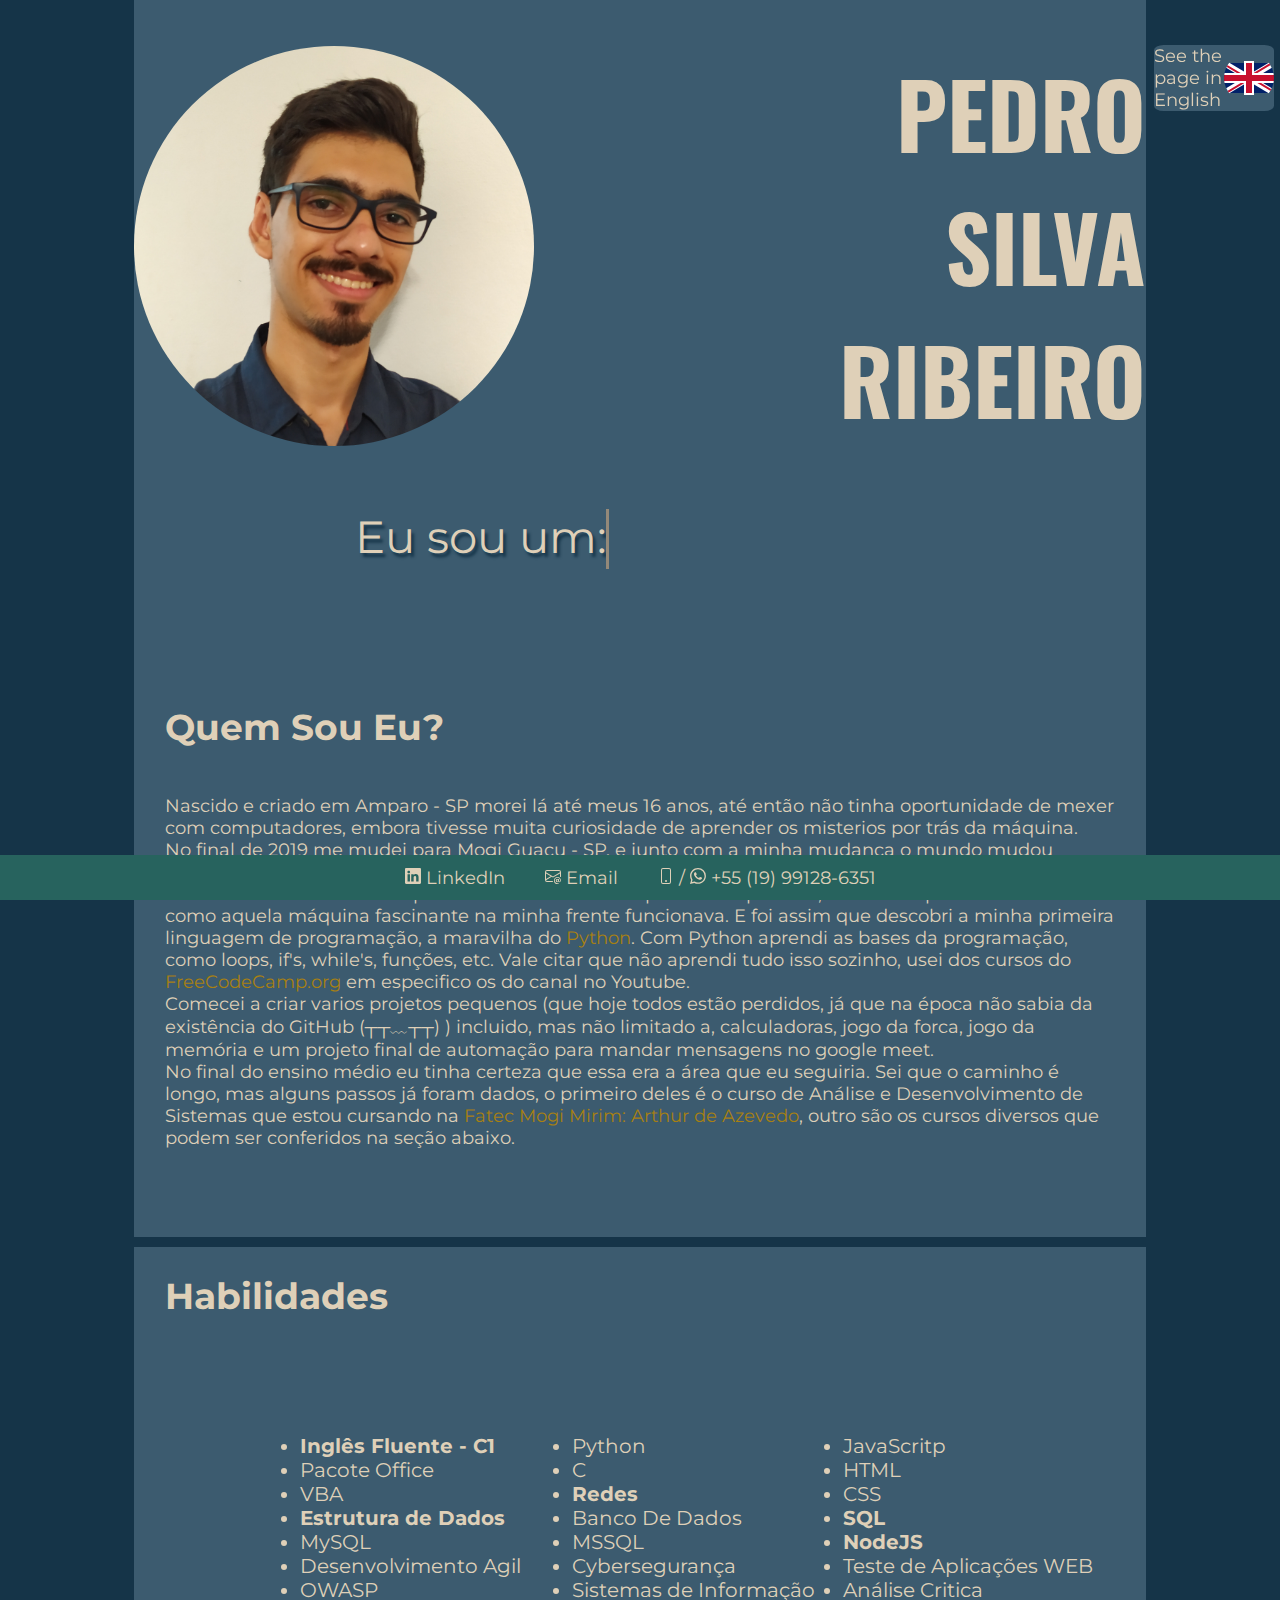
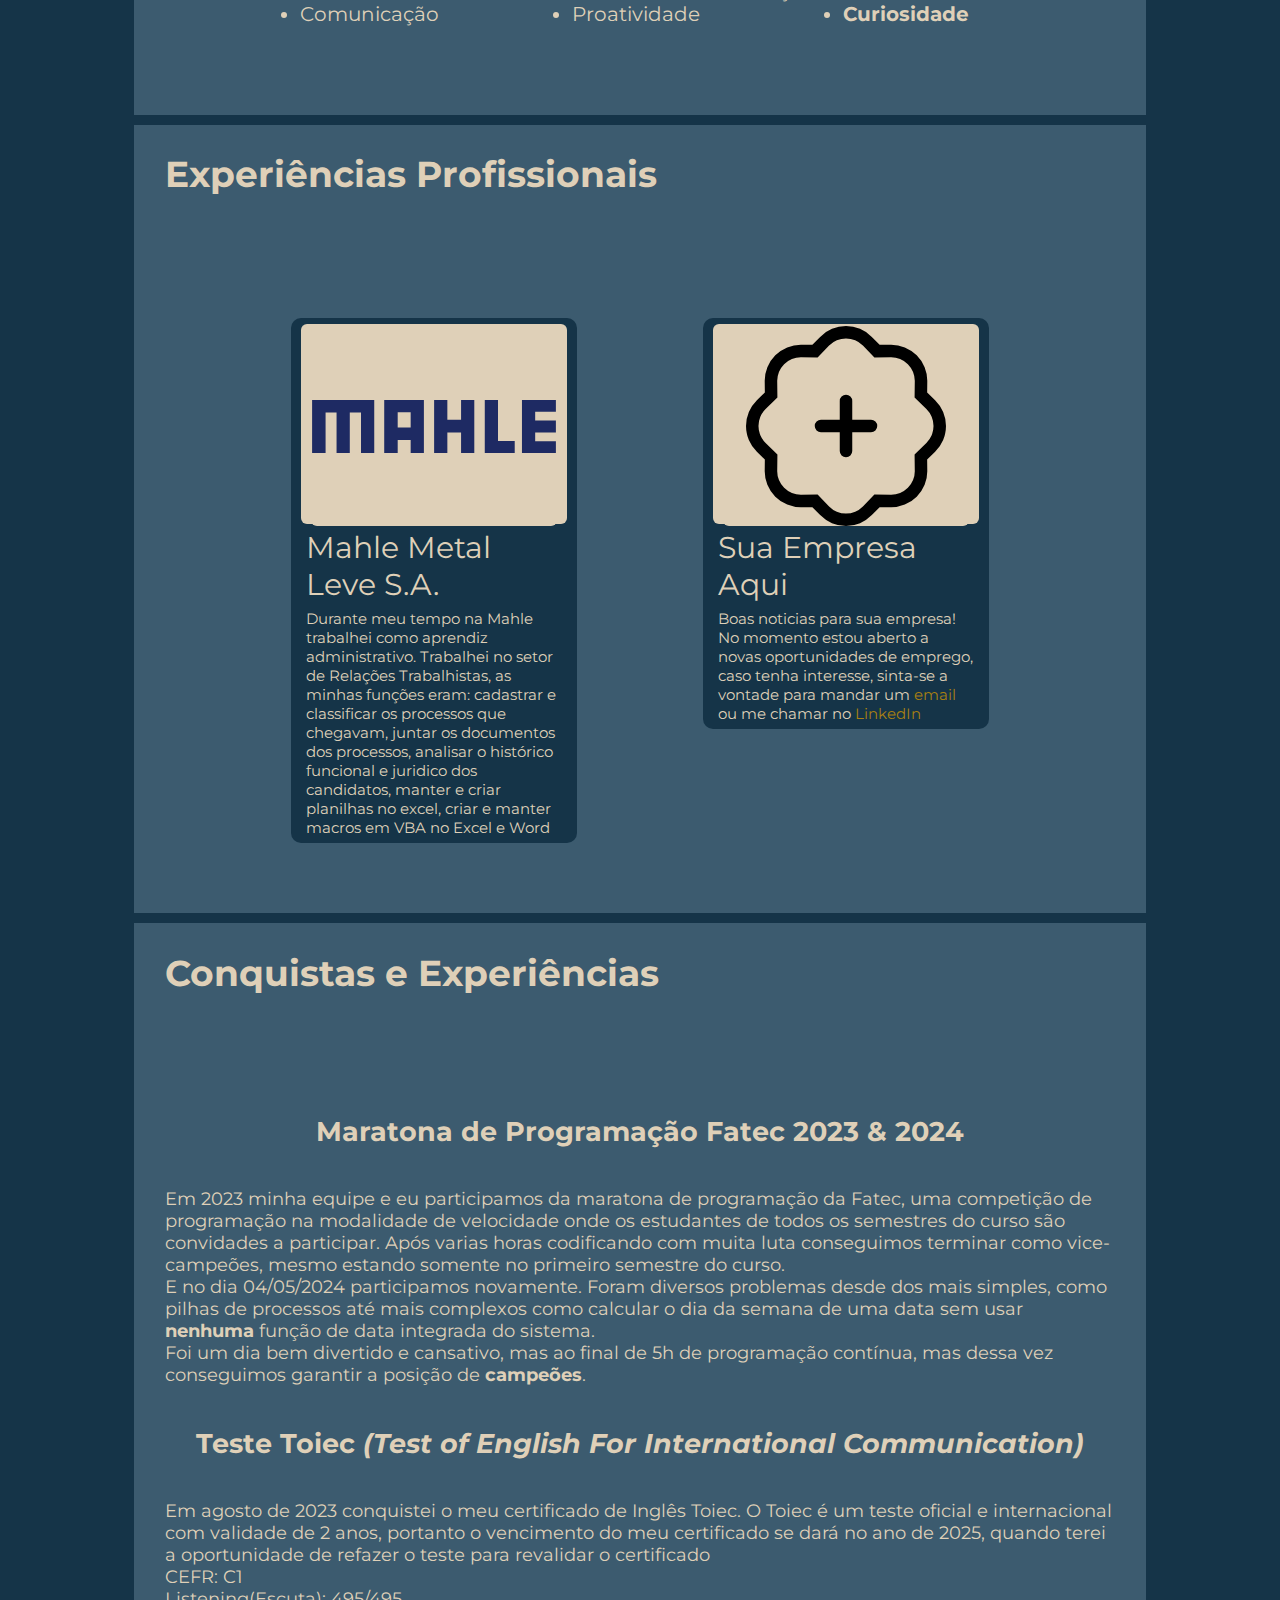
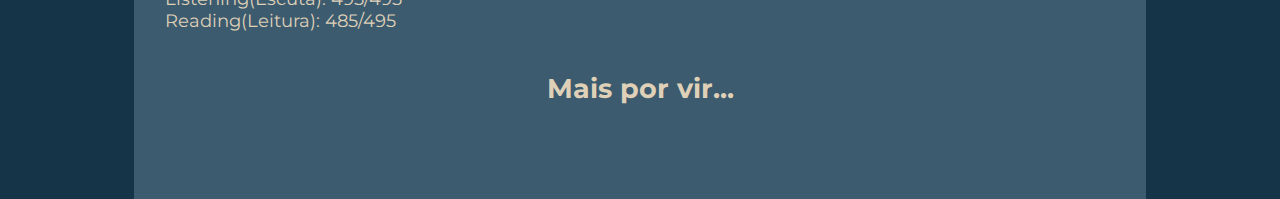
<file: index.html>
<html>
    <head>
        <meta charset="utf-16">
        <meta name="viewport" content="width=device-width, initial-scale=1">
        <link rel="stylesheet" href="./styles.css">
        <link rel="preconnect" href="https://fonts.googleapis.com">
        <link rel="preconnect" href="https://fonts.gstatic.com" crossorigin>
        <link href="https://fonts.googleapis.com/css2?family=Oswald:wght@200..700&display=swap" rel="stylesheet">
        <link href="https://fonts.googleapis.com/css2?family=Montserrat:ital,wght@0,100..900;1,100..900&display=swap" rel="stylesheet">
        <link rel="apple-touch-icon" sizes="180x180" href="./apple-touch-icon.png">
        <link rel="icon" type="image/png" sizes="32x32" href="./favicon-32x32.png">
        <link rel="icon" type="image/png" sizes="16x16" href="./favicon-16x16.png">
        <link rel="manifest" href="./site.webmanifest">
        <script src="./script.js"></script>
        <title>Pedro Silva Ribeiro</title>
    </head>
    <body>
        <a id="switch" href="./index-en.html">
            <span class="tag"></span>
            <img src="./Images/Flag_of_the_United_Kingdom_(3-5).svg" alt="Uk Flag" width="40px" height="40px">
        </a>
       <div id="container">
        <div class="row" id="top">
            <div class="col">
                <img src="Images/portrait.png" alt="Descrição placeholder" class="picture">
            </div>
            <div class="col title">
               <h1>PEDRO<br>SILVA<br>RIBEIRO<br></h1> 
            </div>
        </div>
        <div class="row">
            <div id="desc">
                <span class="hold-it">Eu sou um: </span><span class="digita"></span>
            </div>
        </div>
        <br>
        <br>

        <div class="row align-left chapter" id="quem-sou">
            <h1>Quem Sou Eu?</h1>
        </div>
        <div class="row align-left">
            <p>Nascido e criado em Amparo - SP morei lá até meus 16 anos, até então não
                tinha oportunidade de mexer com computadores, embora tivesse muita curiosidade de aprender
                os misterios por trás da máquina.<br>
                No final de 2019 me mudei para Mogi Guaçu - SP, e junto com a minha
                mudança o mundo mudou também, com a infeliz pandemia do Covid-19.<br>
                Preso em casa e sem nada para fazer a não ser olhar para o computador, comecei a procurar
                entender como aquela máquina fascinante na minha frente funcionava. E foi assim que descobri
                a minha primeira linguagem de programação, a maravilha do 
                <a target="_blank" href="https://www.python.org/">Python</a>. Com Python aprendi as bases
                da programação, como loops, if's, while's, funções, etc. Vale citar que não aprendi tudo isso
                sozinho, usei dos cursos do <a target="_blank" href="https://www.youtube.com/@freecodecamp">FreeCodeCamp.org</a>
                em especifico os do canal no Youtube.<br>Comecei a criar varios projetos pequenos (que hoje todos estão
                perdidos, já que na época não sabia da existência do GitHub (┬┬﹏┬┬) ) incluido, mas não limitado
                a, calculadoras, jogo da forca, jogo da memória e um projeto final de automação para mandar 
                mensagens no google meet.<br>No final do ensino médio eu tinha certeza que essa era a área que 
                eu seguiria. Sei que o caminho é longo, mas alguns passos já foram dados, o primeiro deles é 
                o curso de Análise e Desenvolvimento de Sistemas que estou cursando na <a target="_blank"
                href="https://fatecmm.cps.sp.gov.br/">Fatec Mogi Mirim: Arthur de Azevedo</a>, outro são os cursos
                diversos que podem ser conferidos na seção abaixo.
            </p>
        </div>
        <div class="row align-left chapter" id="habilidades">
            <h1>
                Habilidades
            </h1>
        </div>
        <div class="row" style="justify-content: center;">
            <ul>
                <li><b>Inglês Fluente - C1</b></li>
                <li>Python</li>
                <li>JavaScritp</li>
                <li>Pacote Office</li>
                <li>C</li>
                <li>HTML</li>
                <li>VBA</li>
                <li><b>Redes</b></li>
                <li>CSS</li>
                <li><b>Estrutura de Dados</b></li>
                <li>Banco De Dados</li>
                <li><b>SQL</b></li>
                <li>MySQL</li>
                <li>MSSQL</li>
                <li><b>NodeJS</b></li>
                <li>Desenvolvimento Agil</li>
                <li>Cybersegurança</li>
                <li>Teste de Aplicações WEB</li>
                <li>OWASP</li>
                <li>Sistemas de Informação</li>
                <li>Análise Critica</li>
                <li>Comunicação</li>
                <li>Proatividade</li>
                <li><b>Curiosidade</b></li>
            </ul>
        </div>
        <div class="row align-left chapter">
            <h1>Experiências Profissionais</h1>
        </div>
        <div class="row wrap top">
            <div class="card">
                <div class="card-img">
                    <img src="./Images/Mahle.svg" alt="Logo da Mahle" class="card-img">
                </div>
                <div class="card-title">
                    Mahle Metal Leve S.A.
                </div>
                <div class="card-desc">
                    Durante meu tempo na Mahle trabalhei como aprendiz administrativo. Trabalhei no setor de Relações Trabalhistas,
                     as minhas funções eram: cadastrar e classificar os processos que chegavam, juntar os documentos dos processos,
                    analisar o histórico funcional e juridico dos candidatos, manter e criar planilhas no excel,
                    criar e manter macros em VBA no Excel e Word
                    </ul>
                </div>
            </div>
            <div class="card">
                <div class="card-img">
                    <img src="./Images/patch-plus.svg" alt="Simbolo de Mais" class="card-img">
                </div>
                <div class="card-title">
                    Sua Empresa Aqui
                </div>
                <div class="card-desc">
                    Boas noticias para sua empresa! No momento estou aberto a novas oportunidades de emprego, caso tenha interesse, sinta-se
                    a vontade para mandar um <a href="mailto:pedr21ribeiro7@gmail.com">email</a> ou me chamar no
                    <a href="http://www.linkedin.com/in/pedro-silva-ribeiro" target="_blank">LinkedIn</a>
                </div>
            </div>   
        </div>
        <div class="row align-left chapter">
            <h1>Conquistas e Experiências</h1>
        </div>
        <div class="row align-left as-col">
            <h2>Maratona de Programação Fatec 2023 & 2024</h2>
            <p>
                Em 2023 minha equipe e eu participamos da maratona de programação da Fatec, uma competição de programação
                na modalidade de velocidade onde os estudantes de todos os semestres do curso são convidades a participar. 
                Após varias horas codificando com muita luta conseguimos terminar como vice-campeões, mesmo estando somente no primeiro
                semestre do curso.<br>
                E no dia 04/05/2024 participamos novamente. Foram diversos problemas desde
                dos mais simples, como pilhas de processos até mais complexos como calcular o dia da semana de
                uma data sem usar <b>nenhuma</b> função de data integrada do sistema.<br>
                Foi um dia bem divertido e cansativo, mas ao final de 5h de programação contínua, mas dessa vez conseguimos garantir
                a posição de <b>campeões</b>.
            </p>
            <h2>Teste Toiec <i>(Test of English For International Communication)</i></h2>
            <p>
                Em agosto de 2023 conquistei o meu certificado de Inglês Toiec. O Toiec é um
                teste oficial e internacional com validade de 2 anos, portanto o vencimento
                do meu certificado se dará no ano de 2025, quando terei a oportunidade de refazer o teste para
                revalidar o certificado<br>
                CEFR: C1<br>
                Listening(Escuta): 495/495<br>
                Reading(Leitura): 485/495<br>
            </p>
            <h2>
                Mais por vir...
            </h2>
        </div>
       </div>
       <div class="footer">   

            <div class="rede">
                <a class="link-rede" target="_blank" href="http://www.linkedin.com/in/pedro-silva-ribeiro">
                    <svg xmlns="http://www.w3.org/2000/svg" width="16" height="16" fill="currentColor" class="bi bi-linkedin" viewBox="0 0 16 16">
                        <path d="M0 1.146C0 .513.526 0 1.175 0h13.65C15.474 0 16 .513 16 1.146v13.708c0 .633-.526 1.146-1.175 1.146H1.175C.526 16 0 15.487 0 14.854zm4.943 12.248V6.169H2.542v7.225zm-1.2-8.212c.837 0 1.358-.554 1.358-1.248-.015-.709-.52-1.248-1.342-1.248S2.4 3.226 2.4 3.934c0 .694.521 1.248 1.327 1.248zm4.908 8.212V9.359c0-.216.016-.432.08-.586.173-.431.568-.878 1.232-.878.869 0 1.216.662 1.216 1.634v3.865h2.401V9.25c0-2.22-1.184-3.252-2.764-3.252-1.274 0-1.845.7-2.165 1.193v.025h-.016l.016-.025V6.169h-2.4c.03.678 0 7.225 0 7.225z"/>
                    </svg>
                    LinkedIn
                </a>
            </div>

            <div class="rede">
                <a href="mailto:pedr21ribeiro7@gmail.com" class="link-rede">
                    <svg xmlns="http://www.w3.org/2000/svg" width="16" height="16" fill="currentColor" class="bi bi-envelope-at" viewBox="0 0 16 16">
                        <path d="M2 2a2 2 0 0 0-2 2v8.01A2 2 0 0 0 2 14h5.5a.5.5 0 0 0 0-1H2a1 1 0 0 1-.966-.741l5.64-3.471L8 9.583l7-4.2V8.5a.5.5 0 0 0 1 0V4a2 2 0 0 0-2-2zm3.708 6.208L1 11.105V5.383zM1 4.217V4a1 1 0 0 1 1-1h12a1 1 0 0 1 1 1v.217l-7 4.2z"/>
                        <path d="M14.247 14.269c1.01 0 1.587-.857 1.587-2.025v-.21C15.834 10.43 14.64 9 12.52 9h-.035C10.42 9 9 10.36 9 12.432v.214C9 14.82 10.438 16 12.358 16h.044c.594 0 1.018-.074 1.237-.175v-.73c-.245.11-.673.18-1.18.18h-.044c-1.334 0-2.571-.788-2.571-2.655v-.157c0-1.657 1.058-2.724 2.64-2.724h.04c1.535 0 2.484 1.05 2.484 2.326v.118c0 .975-.324 1.39-.639 1.39-.232 0-.41-.148-.41-.42v-2.19h-.906v.569h-.03c-.084-.298-.368-.63-.954-.63-.778 0-1.259.555-1.259 1.4v.528c0 .892.49 1.434 1.26 1.434.471 0 .896-.227 1.014-.643h.043c.118.42.617.648 1.12.648m-2.453-1.588v-.227c0-.546.227-.791.573-.791.297 0 .572.192.572.708v.367c0 .573-.253.744-.564.744-.354 0-.581-.215-.581-.8Z"/>
                    </svg>
                    Email
                </a>
            </div>

            <div class="rede">
                <svg xmlns="http://www.w3.org/2000/svg" width="16" height="16" fill="currentColor" class="bi bi-phone" viewBox="0 0 16 16">
                    <path d="M11 1a1 1 0 0 1 1 1v12a1 1 0 0 1-1 1H5a1 1 0 0 1-1-1V2a1 1 0 0 1 1-1zM5 0a2 2 0 0 0-2 2v12a2 2 0 0 0 2 2h6a2 2 0 0 0 2-2V2a2 2 0 0 0-2-2z"/>
                    <path d="M8 14a1 1 0 1 0 0-2 1 1 0 0 0 0 2"/>
                </svg>
                /
                <svg xmlns="http://www.w3.org/2000/svg" width="16" height="16" fill="currentColor" class="bi bi-whatsapp" viewBox="0 0 16 16">
                    <path d="M13.601 2.326A7.85 7.85 0 0 0 7.994 0C3.627 0 .068 3.558.064 7.926c0 1.399.366 2.76 1.057 3.965L0 16l4.204-1.102a7.9 7.9 0 0 0 3.79.965h.004c4.368 0 7.926-3.558 7.93-7.93A7.9 7.9 0 0 0 13.6 2.326zM7.994 14.521a6.6 6.6 0 0 1-3.356-.92l-.24-.144-2.494.654.666-2.433-.156-.251a6.56 6.56 0 0 1-1.007-3.505c0-3.626 2.957-6.584 6.591-6.584a6.56 6.56 0 0 1 4.66 1.931 6.56 6.56 0 0 1 1.928 4.66c-.004 3.639-2.961 6.592-6.592 6.592m3.615-4.934c-.197-.099-1.17-.578-1.353-.646-.182-.065-.315-.099-.445.099-.133.197-.513.646-.627.775-.114.133-.232.148-.43.05-.197-.1-.836-.308-1.592-.985-.59-.525-.985-1.175-1.103-1.372-.114-.198-.011-.304.088-.403.087-.088.197-.232.296-.346.1-.114.133-.198.198-.33.065-.134.034-.248-.015-.347-.05-.099-.445-1.076-.612-1.47-.16-.389-.323-.335-.445-.34-.114-.007-.247-.007-.38-.007a.73.73 0 0 0-.529.247c-.182.198-.691.677-.691 1.654s.71 1.916.81 2.049c.098.133 1.394 2.132 3.383 2.992.47.205.84.326 1.129.418.475.152.904.129 1.246.08.38-.058 1.171-.48 1.338-.943.164-.464.164-.86.114-.943-.049-.084-.182-.133-.38-.232"/>
                </svg>
                +55 (19) 99128-6351
            </div>
       </div>
    </body>
</html>
</file>
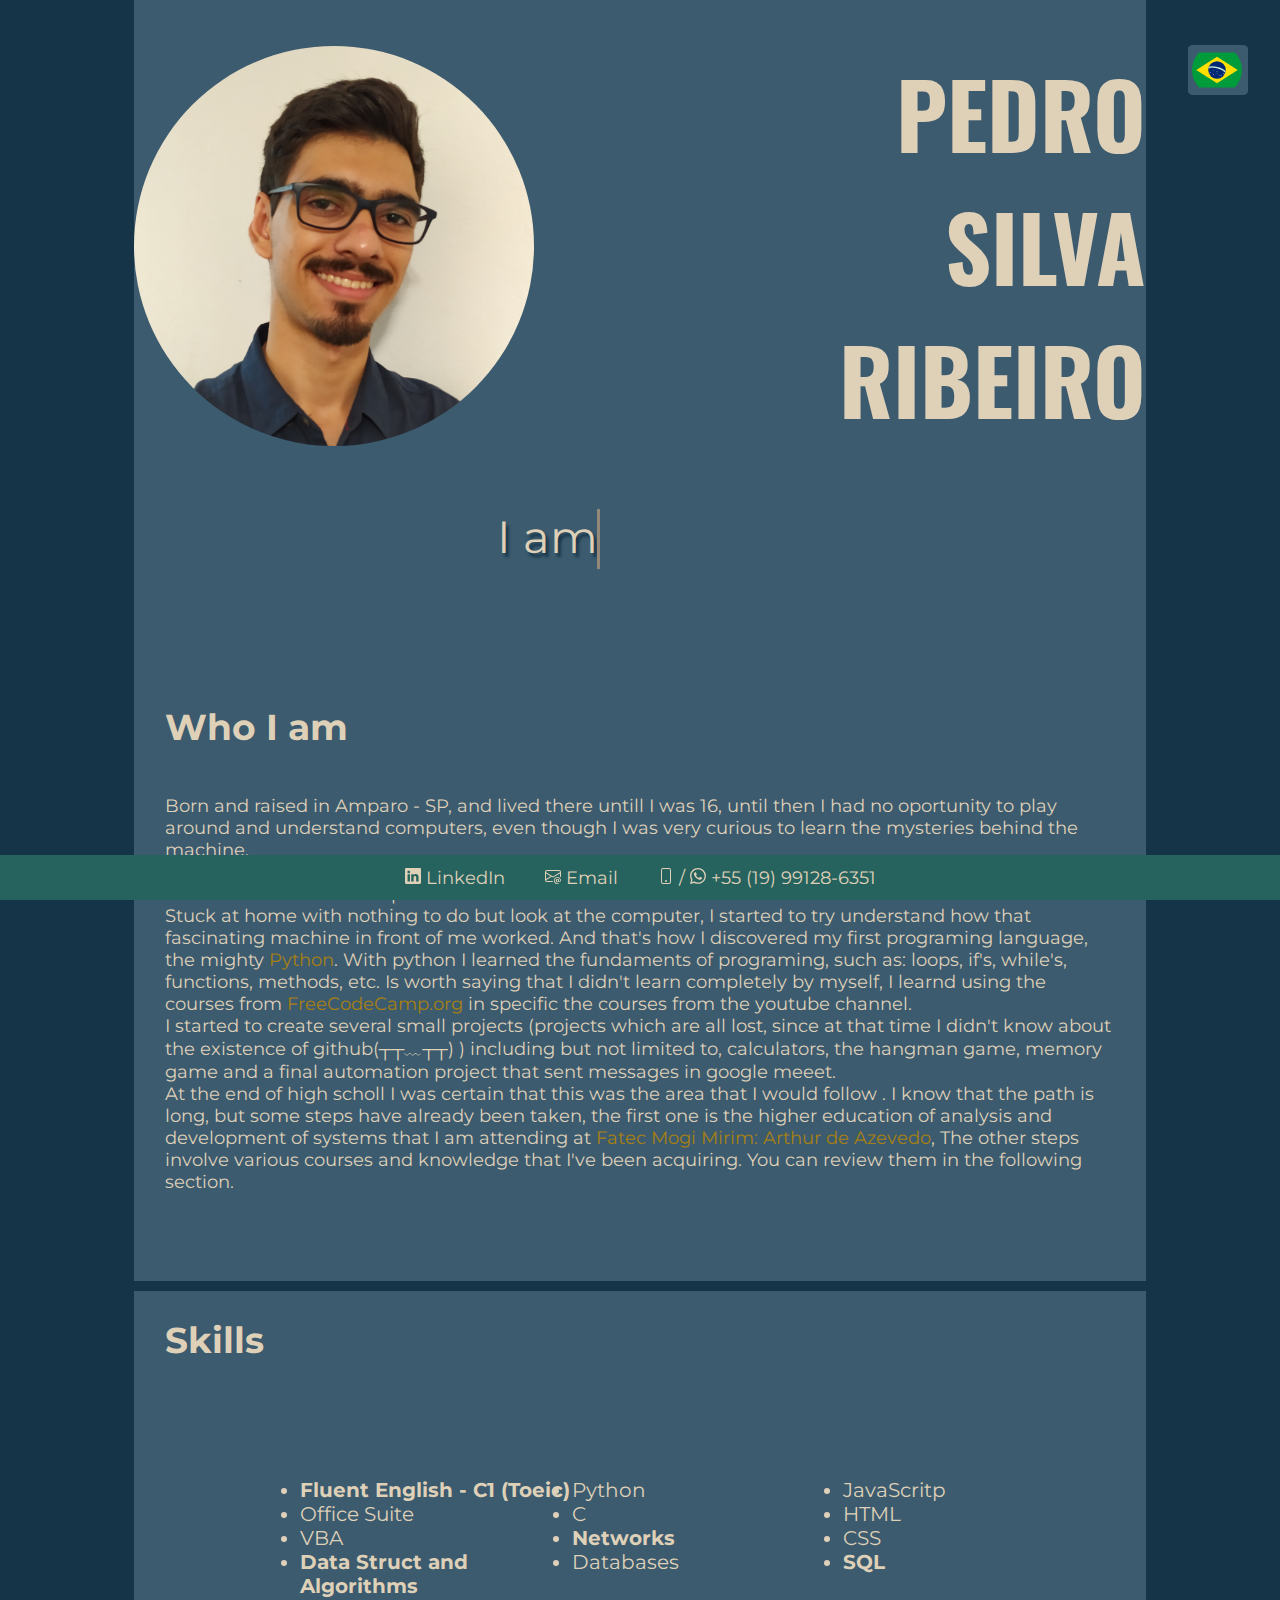
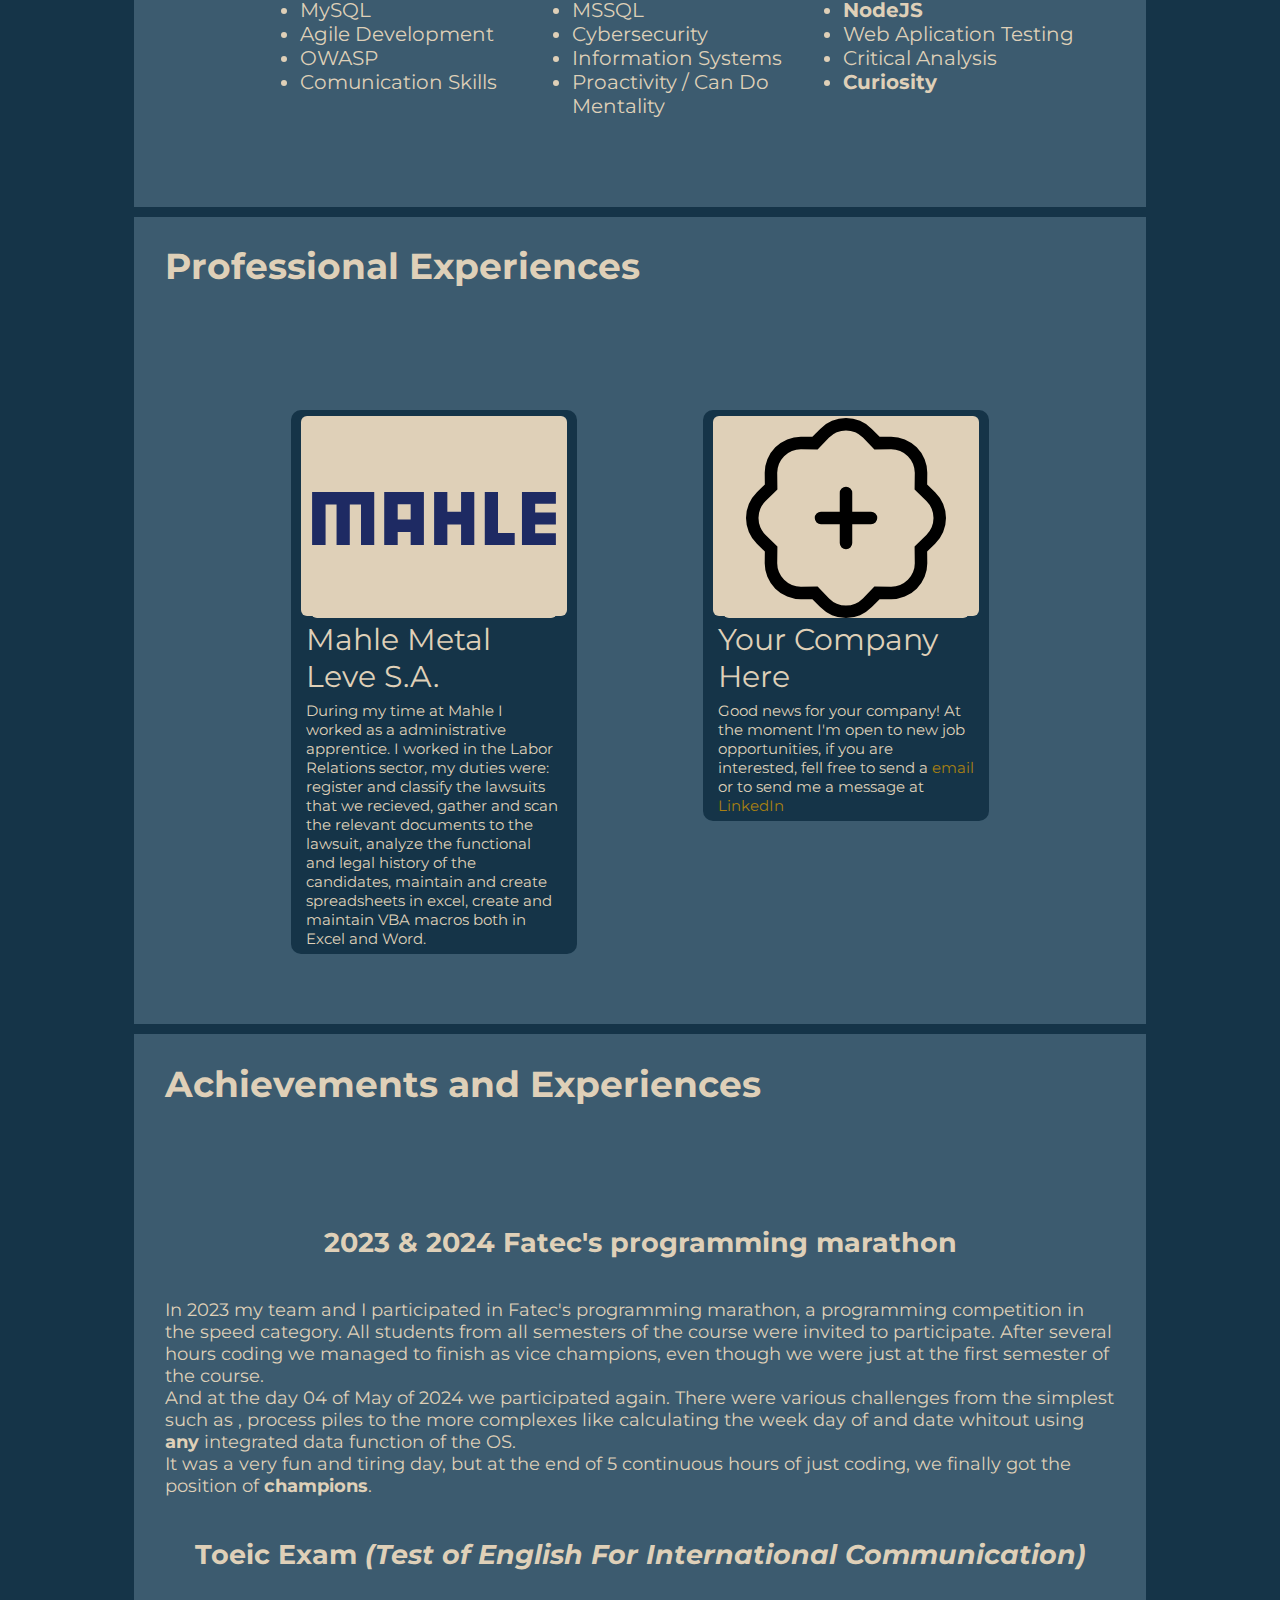
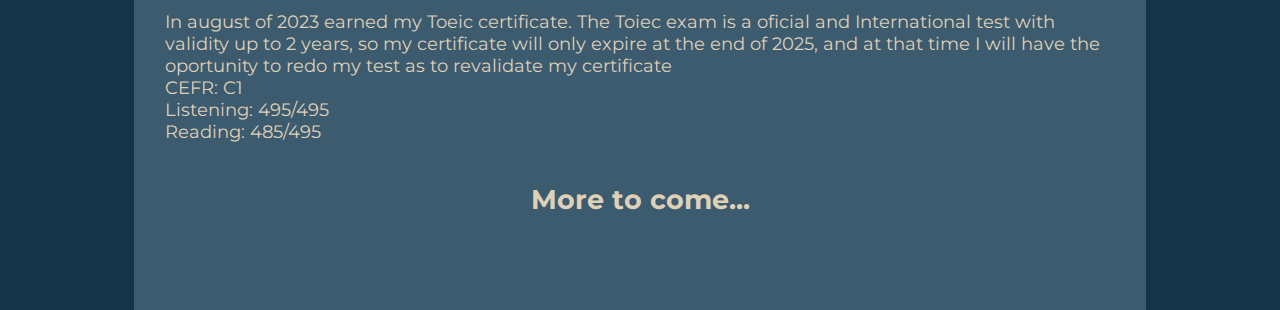
<file: index-en.html>
<html>
    <head>
        <meta charset="utf-16">
        <meta name="viewport" content="width=device-width, initial-scale=1">
        <link rel="stylesheet" href="./styles-en.css">
        <link rel="preconnect" href="https://fonts.googleapis.com">
        <link rel="preconnect" href="https://fonts.gstatic.com" crossorigin>
        <link href="https://fonts.googleapis.com/css2?family=Oswald:wght@200..700&display=swap" rel="stylesheet">
        <link href="https://fonts.googleapis.com/css2?family=Montserrat:ital,wght@0,100..900;1,100..900&display=swap" rel="stylesheet">
        <link rel="apple-touch-icon" sizes="180x180" href="./apple-touch-icon.png">
        <link rel="icon" type="image/png" sizes="32x32" href="./favicon-32x32.png">
        <link rel="icon" type="image/png" sizes="16x16" href="./favicon-16x16.png">
        <link rel="manifest" href="./site.webmanifest">
        <script src="./script.js"></script>
        <title>Pedro Silva Ribeiro</title>
    </head>
    <body>
        <a id="switch" href="./index.html">
            <span class="tag"></span>
            <img src="./Images/Flag_of_Brazil.svg" alt="Uk Flag" width="40px" height="40px">
        </a>
       <div id="container">
        <div class="row" id="top">
            <div class="col">
                <img src="Images/portrait.png" alt="Descrição placeholder" class="picture">
            </div>
            <div class="col title">
               <h1>PEDRO<br>SILVA<br>RIBEIRO<br></h1> 
            </div>
        </div>
        <div class="row">
            <div id="desc">
                <span class="hold-it">I am </span><span class="digita"></span>
            </div>
        </div>
        <br>
        <br>

        <div class="row align-left chapter" id="quem-sou">
            <h1>Who I am</h1>
        </div>
        <div class="row align-left">
            <p>Born and raised in Amparo - SP, and lived there untill I was 16, until then I had no oportunity to 
                play around and understand computers, even though I was very curious to learn the mysteries behind
                the machine.<br>
                At the end of 2019 I moved to Mogi Guaçu - SP, and along with my change
                the world also changed, with the unfortunate covid-19 pandemic.<br>
                Stuck at home with nothing to do but look at the computer, I started to try understand how
                that fascinating machine in front of me worked. And that's how I discovered my first
                programing language, the mighty 
                <a target="_blank" href="https://www.python.org/">Python</a>. With python I learned the 
                fundaments of programing, such as: loops, if's, while's, functions, methods, etc. Is worth saying that I didn't
                learn completely by myself, I learnd using the courses from 
                <a target="_blank" href="https://www.youtube.com/@freecodecamp">FreeCodeCamp.org</a>
                in specific the courses from the youtube channel.<br>I started to create several small projects (projects which are 
                all lost, since at that time I didn't know about the existence of github(┬┬﹏┬┬) ) including but not limited to,
                 calculators, the hangman game, memory game and a final automation project that sent messages in google meeet. 
                <br>At the end of high scholl I was certain that this was the area that I would follow
                . I know that the path is long, but some steps have already been taken, the first one is 
                the higher education of analysis and development of systems that I am attending at  <a target="_blank"
                href="https://fatecmm.cps.sp.gov.br/">Fatec Mogi Mirim: Arthur de Azevedo</a>, The other steps 
                involve various courses and knowledge that I've been acquiring. You can review them in the following section.
            </p>
        </div>
        <div class="row align-left chapter" id="habilidades">
            <h1>
                Skills
            </h1>
        </div>
        <div class="row" style="justify-content: center;">
            <ul>
                <li>
                    <b>Fluent English - C1 (Toeic)</b>
                </li>
                <li>
                    Python
                </li>
                <li>
                    JavaScritp
                </li>
                <li>
                    Office Suite
                </li>
                <li>
                    C
                </li>
                <li>
                    HTML
                </li>
                <li>
                    VBA
                </li>
                <li>
                    <b>Networks</b>
                </li>
                <li>
                    CSS
                </li>
                <li>
                    <b>Data Struct and Algorithms</b>
                </li>
                <li>
                    Databases
                </li>
                <li>
                    <b>SQL</b>
                </li>
                <li>
                    MySQL
                </li>
                <li>
                    MSSQL
                </li>
                <li>
                    <b>NodeJS</b>
                </li>
                <li>
                    Agile Development
                </li>
                <li>
                    Cybersecurity
                </li>
                <li>
                    Web Aplication Testing
                </li>
                <li>
                    OWASP
                </li>
                <li>
                    Information Systems
                </li>
                <li>
                    Critical Analysis
                </li>
                <li>
                    Comunication Skills
                </li>
                <li>
                    Proactivity / Can Do Mentality
                </li>
                <li>
                    <b>Curiosity</b>
                </li>
            </ul>
        </div>
        <div class="row align-left chapter">
            <h1>Professional Experiences</h1>
        </div>
        <div class="row wrap top">
            <div class="card">
                <div class="card-img">
                    <img src="./Images/Mahle.svg" alt="Logo da Mahle" class="card-img">
                </div>
                <div class="card-title">
                    Mahle Metal Leve S.A.
                </div>
                <div class="card-desc">
                    During my time at Mahle I worked as a administrative apprentice. I worked in the Labor Relations sector,
                     my duties were: register and classify the lawsuits that we recieved, gather and scan the relevant documents to the lawsuit,
                     analyze the functional and legal history of the candidates, maintain and create spreadsheets in excel,
                     create and maintain VBA macros both in Excel and Word.
                    </ul>
                </div>
            </div>
            <div class="card">
                <div class="card-img">
                    <img src="./Images/patch-plus.svg" alt="Simbolo de Mais" class="card-img">
                </div>
                <div class="card-title">
                    Your Company Here
                </div>
                <div class="card-desc">
                    Good news for your company! At the moment I'm open to new job opportunities, if you are interested, fell
                     free to send a <a href="mailto:pedr21ribeiro7@gmail.com">email</a> or to send me a message at 
                    <a href="http://www.linkedin.com/in/pedro-silva-ribeiro" target="_blank">LinkedIn</a>
                </div>
            </div>   
        </div>
        <div class="row align-left chapter">
            <h1>Achievements and Experiences</h1>
        </div>
        <div class="row align-left as-col">
            <h2>2023 & 2024 Fatec's programming marathon</h2>
            <p>
                In 2023 my team and I participated in Fatec's programming marathon, a programming competition 
                in the speed category. All students from all semesters of the course were invited to participate. 
                After several hours coding we managed to finish as vice champions, even though we were just at the first
                semester of the course.<br>
                And at the day 04 of May of 2024 we participated again. There were various challenges from the simplest such as 
                , process piles to the more complexes like calculating the week day of and date whitout using
                 <b>any</b> integrated data function of the OS.<br>
                It was a very fun and tiring day, but at the end of 5 continuous hours of just coding, we finally got the position of
                 <b>champions</b>.
            </p>
            <h2>Toeic Exam <i>(Test of English For International Communication)</i></h2>
            <p>
                In august of 2023 earned my Toeic certificate. The Toiec exam is a oficial and International test with 
                validity up to 2 years, so my certificate will only expire at the end of 2025, and at that time 
                 I will have the oportunity to redo my test as to revalidate my certificate<br>
                CEFR: C1<br>
                Listening: 495/495<br>
                Reading: 485/495<br>
            </p>
            <h2>
                More to come...
            </h2>
        </div>
       </div>
       <div class="footer">   

            <div class="rede">
                <a class="link-rede" target="_blank" href="http://www.linkedin.com/in/pedro-silva-ribeiro">
                    <svg xmlns="http://www.w3.org/2000/svg" width="16" height="16" fill="currentColor" class="bi bi-linkedin" viewBox="0 0 16 16">
                        <path d="M0 1.146C0 .513.526 0 1.175 0h13.65C15.474 0 16 .513 16 1.146v13.708c0 .633-.526 1.146-1.175 1.146H1.175C.526 16 0 15.487 0 14.854zm4.943 12.248V6.169H2.542v7.225zm-1.2-8.212c.837 0 1.358-.554 1.358-1.248-.015-.709-.52-1.248-1.342-1.248S2.4 3.226 2.4 3.934c0 .694.521 1.248 1.327 1.248zm4.908 8.212V9.359c0-.216.016-.432.08-.586.173-.431.568-.878 1.232-.878.869 0 1.216.662 1.216 1.634v3.865h2.401V9.25c0-2.22-1.184-3.252-2.764-3.252-1.274 0-1.845.7-2.165 1.193v.025h-.016l.016-.025V6.169h-2.4c.03.678 0 7.225 0 7.225z"/>
                    </svg>
                    LinkedIn
                </a>
            </div>

            <div class="rede">
                <a href="mailto:pedr21ribeiro7@gmail.com" class="link-rede">
                    <svg xmlns="http://www.w3.org/2000/svg" width="16" height="16" fill="currentColor" class="bi bi-envelope-at" viewBox="0 0 16 16">
                        <path d="M2 2a2 2 0 0 0-2 2v8.01A2 2 0 0 0 2 14h5.5a.5.5 0 0 0 0-1H2a1 1 0 0 1-.966-.741l5.64-3.471L8 9.583l7-4.2V8.5a.5.5 0 0 0 1 0V4a2 2 0 0 0-2-2zm3.708 6.208L1 11.105V5.383zM1 4.217V4a1 1 0 0 1 1-1h12a1 1 0 0 1 1 1v.217l-7 4.2z"/>
                        <path d="M14.247 14.269c1.01 0 1.587-.857 1.587-2.025v-.21C15.834 10.43 14.64 9 12.52 9h-.035C10.42 9 9 10.36 9 12.432v.214C9 14.82 10.438 16 12.358 16h.044c.594 0 1.018-.074 1.237-.175v-.73c-.245.11-.673.18-1.18.18h-.044c-1.334 0-2.571-.788-2.571-2.655v-.157c0-1.657 1.058-2.724 2.64-2.724h.04c1.535 0 2.484 1.05 2.484 2.326v.118c0 .975-.324 1.39-.639 1.39-.232 0-.41-.148-.41-.42v-2.19h-.906v.569h-.03c-.084-.298-.368-.63-.954-.63-.778 0-1.259.555-1.259 1.4v.528c0 .892.49 1.434 1.26 1.434.471 0 .896-.227 1.014-.643h.043c.118.42.617.648 1.12.648m-2.453-1.588v-.227c0-.546.227-.791.573-.791.297 0 .572.192.572.708v.367c0 .573-.253.744-.564.744-.354 0-.581-.215-.581-.8Z"/>
                    </svg>
                    Email
                </a>
            </div>

            <div class="rede">
                <svg xmlns="http://www.w3.org/2000/svg" width="16" height="16" fill="currentColor" class="bi bi-phone" viewBox="0 0 16 16">
                    <path d="M11 1a1 1 0 0 1 1 1v12a1 1 0 0 1-1 1H5a1 1 0 0 1-1-1V2a1 1 0 0 1 1-1zM5 0a2 2 0 0 0-2 2v12a2 2 0 0 0 2 2h6a2 2 0 0 0 2-2V2a2 2 0 0 0-2-2z"/>
                    <path d="M8 14a1 1 0 1 0 0-2 1 1 0 0 0 0 2"/>
                </svg>
                /
                <svg xmlns="http://www.w3.org/2000/svg" width="16" height="16" fill="currentColor" class="bi bi-whatsapp" viewBox="0 0 16 16">
                    <path d="M13.601 2.326A7.85 7.85 0 0 0 7.994 0C3.627 0 .068 3.558.064 7.926c0 1.399.366 2.76 1.057 3.965L0 16l4.204-1.102a7.9 7.9 0 0 0 3.79.965h.004c4.368 0 7.926-3.558 7.93-7.93A7.9 7.9 0 0 0 13.6 2.326zM7.994 14.521a6.6 6.6 0 0 1-3.356-.92l-.24-.144-2.494.654.666-2.433-.156-.251a6.56 6.56 0 0 1-1.007-3.505c0-3.626 2.957-6.584 6.591-6.584a6.56 6.56 0 0 1 4.66 1.931 6.56 6.56 0 0 1 1.928 4.66c-.004 3.639-2.961 6.592-6.592 6.592m3.615-4.934c-.197-.099-1.17-.578-1.353-.646-.182-.065-.315-.099-.445.099-.133.197-.513.646-.627.775-.114.133-.232.148-.43.05-.197-.1-.836-.308-1.592-.985-.59-.525-.985-1.175-1.103-1.372-.114-.198-.011-.304.088-.403.087-.088.197-.232.296-.346.1-.114.133-.198.198-.33.065-.134.034-.248-.015-.347-.05-.099-.445-1.076-.612-1.47-.16-.389-.323-.335-.445-.34-.114-.007-.247-.007-.38-.007a.73.73 0 0 0-.529.247c-.182.198-.691.677-.691 1.654s.71 1.916.81 2.049c.098.133 1.394 2.132 3.383 2.992.47.205.84.326 1.129.418.475.152.904.129 1.246.08.38-.058 1.171-.48 1.338-.943.164-.464.164-.86.114-.943-.049-.084-.182-.133-.38-.232"/>
                </svg>
                +55 (19) 99128-6351
            </div>
       </div>
    </body>
</html>
</file>
<file: styles.css>
body {
    background-color: #153448;
    display: flex;
    align-items: center;
    justify-content: space-around;
    color: #DFD0B8;
    font-family: "Montserrat", sans-serif;
    font-size: 18px;
}

ul{
    margin-left: 10%;
    width: 100%;
    display: flex;
    flex-wrap: wrap;
    flex-direction: row;
    justify-content: center;
}
li{
    font-size: 20px;
    flex: 33%;
    padding: 0;
    margin: 0;
    justify-content: space-between;
}

a {
    text-decoration: none;
    color: #a88011;
    cursor: pointer;
}

a:hover {
    color: #DFD0B8;
}

a.link-rede{
    display: inline-block;
    color: #DFD0B8;
}

a.link-rede:hover{
    color: #a88011;
}

img {
    width: 50%;
    height: auto;
}

#container {
    background-color: #3C5B6F;
    margin-top: -8px;
    margin-bottom: -8px;
    min-height: 25%;
    height: 105%;
    width: 80%;
    max-width: 90%;
    min-width: 20%;
}

#quem-sou{
    margin-top: 0;
    padding-bottom: 0;
}

#desc {
    display: flex;
    justify-content: start;
    align-items: center;
    color: #DFD0B8;
    margin-left: 20%;
    width: 100%;
    font-size: 45px;
    text-shadow: 3px 4px 3px #153448;
}

#desc span.digita {
    position: relative;
}

#desc span.digita::before {
    content: "Estudante";
    color: #948979;
    animation: desc 20s infinite;
    width: 0;
}

#desc span.digita::after {
    content: "";
    position: absolute;
    width: calc(100% + 6px);
    height: 110%;
    background-color: #3C5B6F;
    border-left: 3px solid #948979;
    right: -8px;
    animation: blinking .8s infinite, typing 20s steps(10) infinite;
}

#top{
    justify-content: space-around;
    flex-wrap: wrap;
    padding: 0px;
}

#switch{
    display: flex;
    justify-content: space-between;
    align-items: center;
    position: fixed;
    color: #DFD0B8;
    top: 5%;
    right: 0.5%;
    width: 120px;
    /*height: 45px;*/
    border-radius: 8%;
    background-color: #3C5B6F;
}

#switch img{
    width: 50px;
    height: 50px;
    border-radius: 50%;
}

#switch .tag::before{
    content: "See the page in English";
    color: inherit;
    flex: 50%;
    width: 0px;
}


.row {
    display: flex;
    flex-direction: row;
    justify-content: space-evenly;
    align-items: center;
    padding: 3px 3%;
    background-color: inherit;
    padding-bottom: 7%;
}

.wrap{
    flex-wrap: wrap;
}


.as-col{
    flex-direction: column;
}

.top{
    align-items: start;
}

.col {
    display: flex;
    flex: 45%;
    height: 100%;
    padding: 0;
    margin-right: 0;
}

.col-1{
    display: flex;
    flex-direction: column;
    justify-content: center;
    flex: 33.33%;
    height: 100%;
    padding-right: 0;
    margin-right: 0;
}

.col-2{
    display: flex;
    flex-direction: column;
    justify-content: center;
    flex: 33.33%;
    height: 100%;
    padding-right: 0;
    margin-right: 0;
    
}

.col-3{
    display: flex;
    flex-direction: column;
    justify-content: center;
    flex: 33.33%;
    height: 100%;
    padding-right: 0;
    margin-right: 0;
    
}


.picture {
    border-radius: 50%;
    width: 400px;
    height: 400px;
    object-fit: cover;
}

.title {
    margin-left: auto;
    text-align: end;
    justify-content: end;
    color: #DFD0B8;
    font-size: 45px;
    font-family: "Oswald", sans-serif;
}

.align-left {
    justify-content: start;
}

.chapter{
    margin-top: 10px;
}

.footer{
    display: flex;
    position: fixed;
    justify-content: center;
    align-items: center;
    bottom: 0;
    width: 100%;
    background-color: #27635e;
    height: 5%;
}

.rede{
    margin: 0px 20px;
}

.card{
    display: flex;
    flex-direction: column;
    justify-content: start;
    align-items: center;
    background-color: #153448;
    border-radius: 10px;
    margin-top: 2.5%;
    width: 30%;

}

.card-img{
    display: flex;
    height: 200px;
    width: 93%;
    object-fit: contain;
    margin-top: 2%;
    background-color: #DFD0B8;
    align-items: center;
    justify-content: center;
    border-radius: 6px;
}

.card-title{
    display: flex;
    height: 18%;
    margin-top: 2%;
    padding: 0 5%;
    font-size: 30px;
    justify-content: center;
    align-items: start;
}

.card-desc{
    height: 26%;
    margin: 2% 0;
    font-size: 15px;
    padding: 0 5%;
}


@keyframes blink {
    0% {
        opacity: 0;
    }

    50% {
        opacity: 1;
    }
}

@keyframes desc {

    0%,
    20% {
        content: "Estudante";
    }

    21%,
    40% {
        content: "Autodidata";
    }

    41%,
    60% {
        content: "Developer";
    }

    61%,
    80% {
        content: "Curioso";
    }

    81%,
    100% {
        content: "Gamer";
    }
}

@keyframes typing {

    10%,
    15%,
    30%,
    35%,
    50%,
    55%,
    70%,
    75%,
    90%,
    95% {
        width: 0;
    }

    5%,
    20%,
    25%,
    40%,
    45%,
    60%,
    65%,
    80%,
    85% {
        width: calc(100% + 6px);
    }
}

@media only screen and (max-width: 1250px){
    #switch{
        width: 60;
        justify-content: center;
        right: 1.5%;
    }
    #switch .tag::before{
        content: "";
    }
}

@media only screen and (max-width: 1050px) {
    .col{
        flex: 100%;
        justify-content: center !important;
        padding: 0px;
    }
    #top{
        justify-content: center;
        align-items: center;
    }[class*="col-"]{
        flex: 50%;
    }
    li{
        flex: 50%;
    }.card{
        width: 40%;
        padding: 2.5% 2.5%;
    }
    
}

@media only screen and (max-width: 600px) {
    .picture{
        width: 200px;
        height: 200px;
    }
    .title{
        font-size: 25px;
    }
    #desc{
        font-size: 20px;
    }
    .row{
        padding-bottom: 10%;
    }[class*="col-"]{
        flex: 100%;
    }.rede{
        width: 0 5px;
        font-size: 15px;
    }.footer{
        height: 5.5%;
    }.card{
        width: 90%;
        padding: 2.5% 5%;

    }
}

@media only screen and (max-width: 710px){
    li{
        flex: 100%;
    }
}

@media only screen and (max-width: 500px){
    #desc{
        justify-content: start;
        margin-left: 0;
    }
    
    #switch{
        width: 40px;
        justify-content: center;
        right: 1.5%;
    }
    #switch img {
        width: 35px;
        height: 30px;
    }
    #switch .tag::before{
        content: "";
    }
}

@media only screen and (max-width: 955px) and (min-width: 600){
    #desc{
        align-items: start;
        margin-left: 0;
    }
}
</file>
<file: styles-en.css>
body {
    background-color: #153448;
    display: flex;
    align-items: center;
    justify-content: space-around;
    color: #DFD0B8;
    font-family: "Montserrat", sans-serif;
    font-size: 18px;
}

ul{
    margin-left: 10%;
    width: 100%;
    display: flex;
    flex-wrap: wrap;
    flex-direction: row;
    justify-content: center;
}
li{
    font-size: 20px;
    flex: 33%;
    padding: 0;
    margin: 0;
    justify-content: space-between;
}

a {
    text-decoration: none;
    color: #a88011;
    cursor: pointer;
}

a:hover {
    color: #DFD0B8;
}

a.link-rede{
    display: inline-block;
    color: #DFD0B8;
}

a.link-rede:hover{
    color: #a88011;
}

img {
    width: 50%;
    height: auto;
}

#container {
    background-color: #3C5B6F;
    margin-top: -8px;
    margin-bottom: -8px;
    min-height: 25%;
    height: 105%;
    width: 80%;
    max-width: 90%;
    min-width: 20%;
}

#quem-sou{
    margin-top: 0;
    padding-bottom: 0;
}

#desc {
    display: flex;
    justify-content: start;
    align-items: center;
    color: #DFD0B8;
    margin-left: 35%;
    width: 100%;
    font-size: 45px;
    text-shadow: 3px 4px 3px #153448;
}

#desc span.digita {
    position: relative;
}

#desc span.digita::before {
    content: "Estudante";
    color: #948979;
    margin-left: 16px;
    animation: desc 20s infinite;
    width: 0;
}

#desc span.digita::after {
    content: "";
    position: absolute;
    width: calc(100% + 6px);
    height: 110%;
    background-color: #3C5B6F;
    border-left: 3px solid #948979;
    right: -8px;
    animation: blinking .8s infinite, typing 20s steps(10) infinite;
}

#top{
    justify-content: space-around;
    flex-wrap: wrap;
    padding: 0px;
}

#switch{
    display: flex;
    justify-content: space-between;
    align-items: center;
    position: fixed;
    color: #DFD0B8;
    top: 5%;
    right: 0.5%;
    width: 140px;
    /*height: 45px;*/
    border-radius: 8%;
    background-color: #3C5B6F;
}

#switch img{
    margin-left: -5%;
    width: 50px;
    height: 50px;
    border-radius: 50%;
}

#switch .tag::before{
    content: "Veja a pagina em Português";
    color: inherit;
    flex: 50%;
    width: 0px;
}

.row {
    display: flex;
    flex-direction: row;
    justify-content: space-evenly;
    align-items: center;
    padding: 3px 3%;
    background-color: inherit;
    padding-bottom: 7%;
}

.wrap{
    flex-wrap: wrap;
}


.as-col{
    flex-direction: column;
}

.top{
    align-items: start;
}

.col {
    display: flex;
    flex: 45%;
    height: 100%;
    padding: 0;
    margin-right: 0;
}

.col-1{
    display: flex;
    flex-direction: column;
    justify-content: center;
    flex: 33.33%;
    height: 100%;
    padding-right: 0;
    margin-right: 0;
}

.col-2{
    display: flex;
    flex-direction: column;
    justify-content: center;
    flex: 33.33%;
    height: 100%;
    padding-right: 0;
    margin-right: 0;
    
}

.col-3{
    display: flex;
    flex-direction: column;
    justify-content: center;
    flex: 33.33%;
    height: 100%;
    padding-right: 0;
    margin-right: 0;
    
}


.picture {
    border-radius: 50%;
    width: 400px;
    height: 400px;
    object-fit: cover;
}

.title {
    margin-left: auto;
    text-align: end;
    justify-content: end;
    color: #DFD0B8;
    font-size: 45px;
    font-family: "Oswald", sans-serif;
}

.align-left {
    justify-content: start;
}

.chapter{
    margin-top: 10px;
}

.footer{
    display: flex;
    position: fixed;
    justify-content: center;
    align-items: center;
    bottom: 0;
    width: 100%;
    background-color: #27635e;
    height: 5%;
}

.rede{
    margin: 0px 20px;
}

.card{
    display: flex;
    flex-direction: column;
    justify-content: start;
    align-items: center;
    background-color: #153448;
    border-radius: 10px;
    margin-top: 2.5%;
    width: 30%;

}

.card-img{
    display: flex;
    height: 200px;
    width: 93%;
    object-fit: contain;
    margin-top: 2%;
    background-color: #DFD0B8;
    align-items: center;
    justify-content: center;
    border-radius: 6px;
}

.card-title{
    display: flex;
    height: 18%;
    margin-top: 2%;
    padding: 0 5%;
    font-size: 30px;
    justify-content: center;
    align-items: start;
}

.card-desc{
    height: 26%;
    margin: 2% 0;
    font-size: 15px;
    padding: 0 5%;
}


@keyframes blink {
    0% {
        opacity: 0;
    }

    50% {
        opacity: 1;
    }
}

@keyframes desc {

    0%,
    20% {
        content: " A Student";
    }

    21%,
    40% {
        content: " Self-taught";
    }

    41%,
    60% {
        content: " A Developer";
    }

    61%,
    80% {
        content: " Curious";
    }

    81%,
    100% {
        content: " A Gamer";
    }
}

@keyframes typing {

    10%,
    15%,
    30%,
    35%,
    50%,
    55%,
    70%,
    75%,
    90%,
    95% {
        width: 0;
    }

    5%,
    20%,
    25%,
    40%,
    45%,
    60%,
    65%,
    80%,
    85% {
        width: calc(100% + 6px);
    }
}

@media only screen and (max-width: 1350px){
    #switch{
        width: 60;
        justify-content: center;
        right: 2.5%;
    }
    #switch .tag::before{
        content: "";
    }
}

@media only screen and (max-width: 1050px) {
    .col{
        flex: 100%;
        justify-content: center !important;
        padding: 0px;
    }
    #top{
        justify-content: center;
        align-items: center;
    }[class*="col-"]{
        flex: 50%;
    }
    li{
        flex: 50%;
    }.card{
        width: 40%;
        padding: 2.5% 2.5%;
    }
    
}

@media only screen and (max-width: 600px) {
    .picture{
        width: 200px;
        height: 200px;
    }
    .title{
        font-size: 25px;
    }
    #desc{
        font-size: 20px;
    }
    .row{
        padding-bottom: 10%;
    }[class*="col-"]{
        flex: 100%;
    }.rede{
        width: 0 5px;
        font-size: 15px;
    }.footer{
        height: 5.5%;
    }.card{
        width: 90%;
        padding: 2.5% 5%;

    }
}

@media only screen and (max-width: 710px){
    li{
        flex: 100%;
    }
}

@media only screen and (max-width: 500px){
    #desc{
        justify-content: start;
        margin-left: 0;
    }
    
    #switch{
        width: 40px;
        justify-content: center;
        right: 1.5%;
    }
    #switch img {
        width: 35px;
        height: 30px;
    }
    #switch .tag::before{
        content: "";
    }
}

@media only screen and (max-width: 955px) and (min-width: 600){
    #desc{
        align-items: start;
        margin-left: 0;
    }
}
</file>
